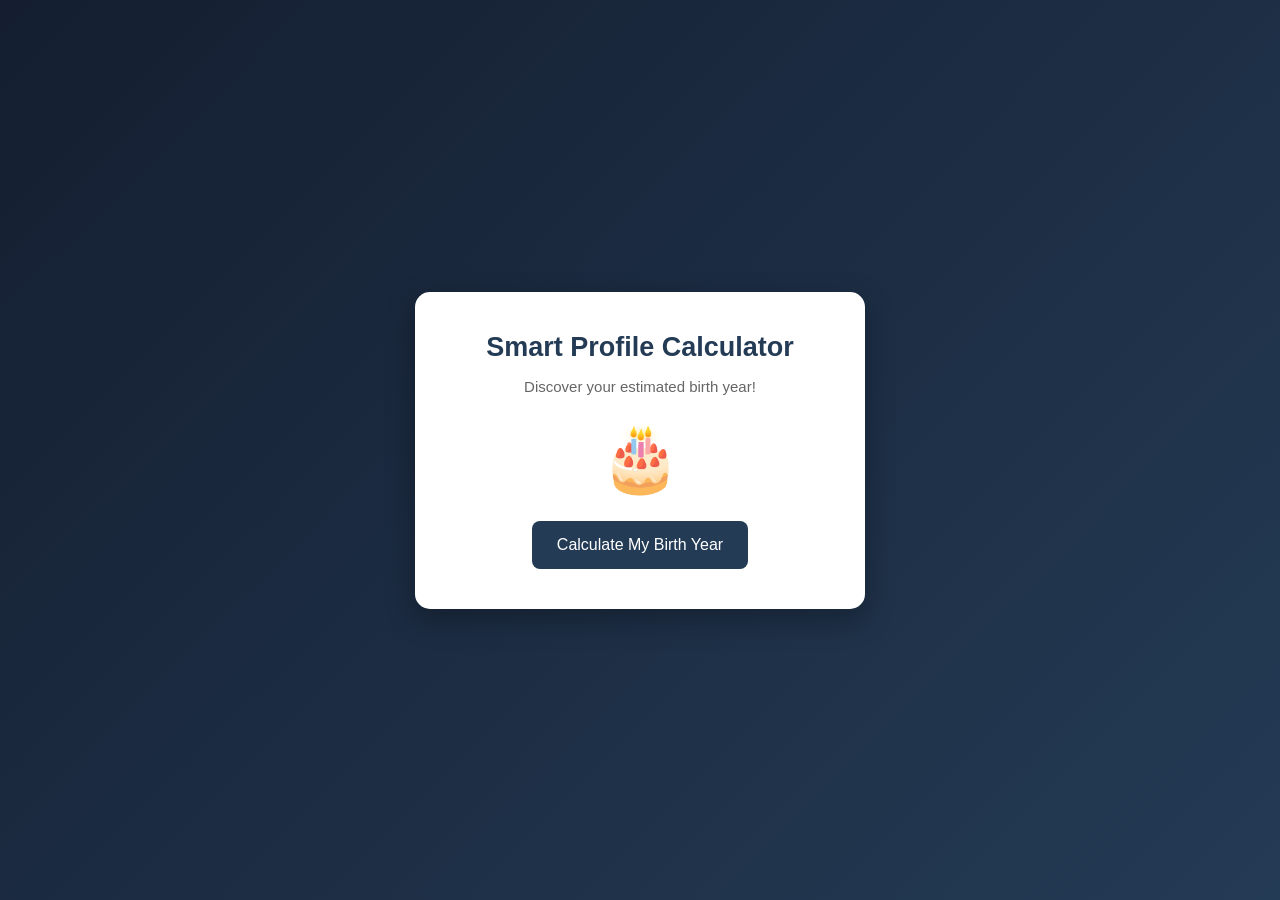
<file: assignment 1/index.html>
<!doctype html>
<html lang="en">
  <head>
    <meta charset="UTF-8" />
    <meta name="viewport" content="width=device-width, initial-scale=1.0" />

    <title>Smart Profile & Birth Year Calculator</title>

    <link rel="stylesheet" href="style.css" />
    <script src="script.js"></script>
  </head>
  <body>
    <div class="container">
      <h1>Smart Profile Calculator</h1>

      <p>Discover your estimated birth year!</p>

      <div class="icon">🎂</div>

      <button onclick="calculateBirthYear()">Calculate My Birth Year</button>
    </div>
  </body>
</html>
</file>
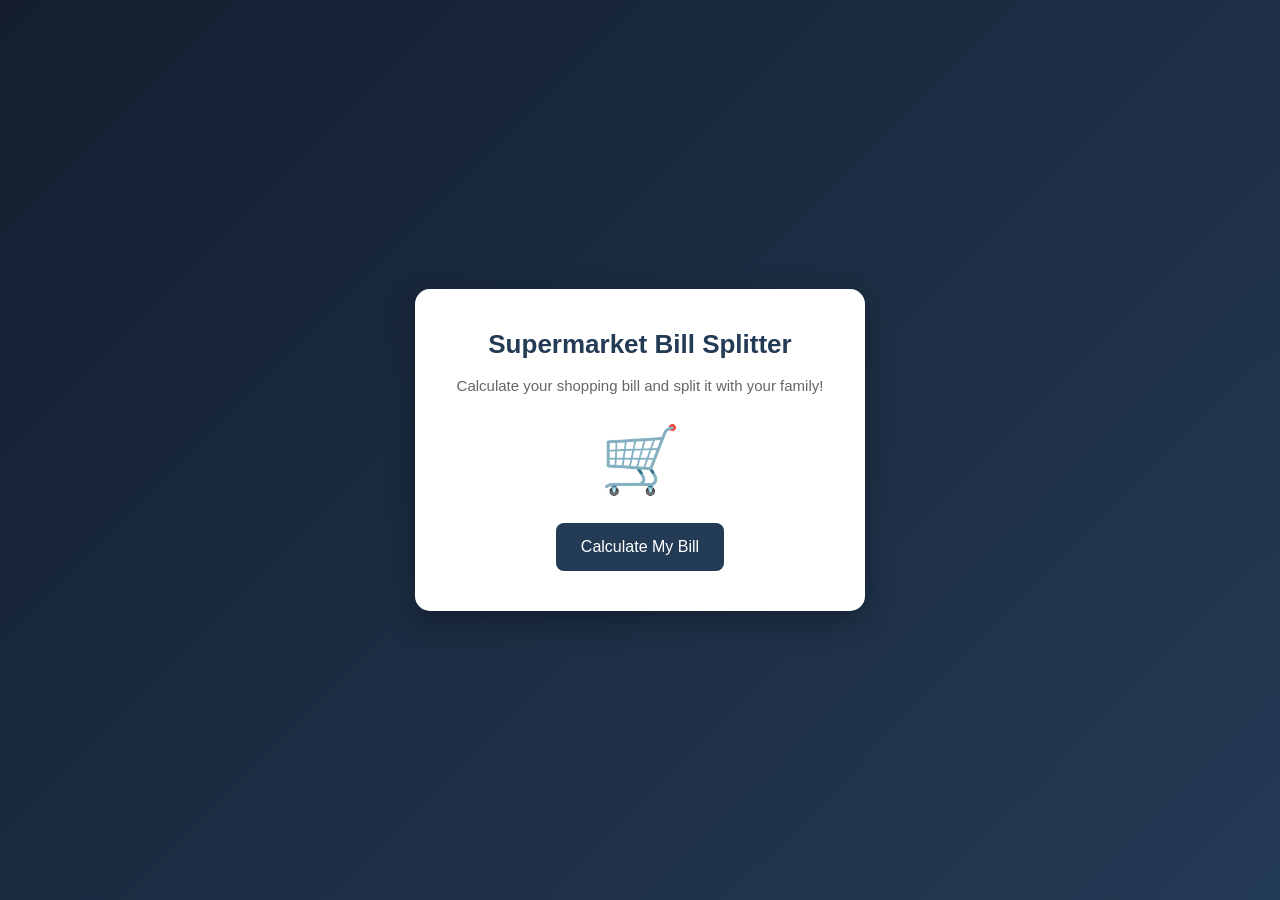
<file: assignment 2/index.html>
<!DOCTYPE html>
<html lang="en">
<head>
    <meta charset="UTF-8">
    <meta name="viewport" content="width=device-width, initial-scale=1.0">

    <title>Smart Supermarket Bill Splitter</title>

    <link rel="stylesheet" href="style.css">
    <script src="script.js"></script>

</head>
<body>

    <div class="container">

        <h1>Supermarket Bill Splitter</h1>

        <p>Calculate your shopping bill and split it with your family!</p>

        <div class="icon">🛒</div>

        <button onclick="calculateBill()">
            Calculate My Bill
        </button>

    </div>
</body>
</html>
</file>
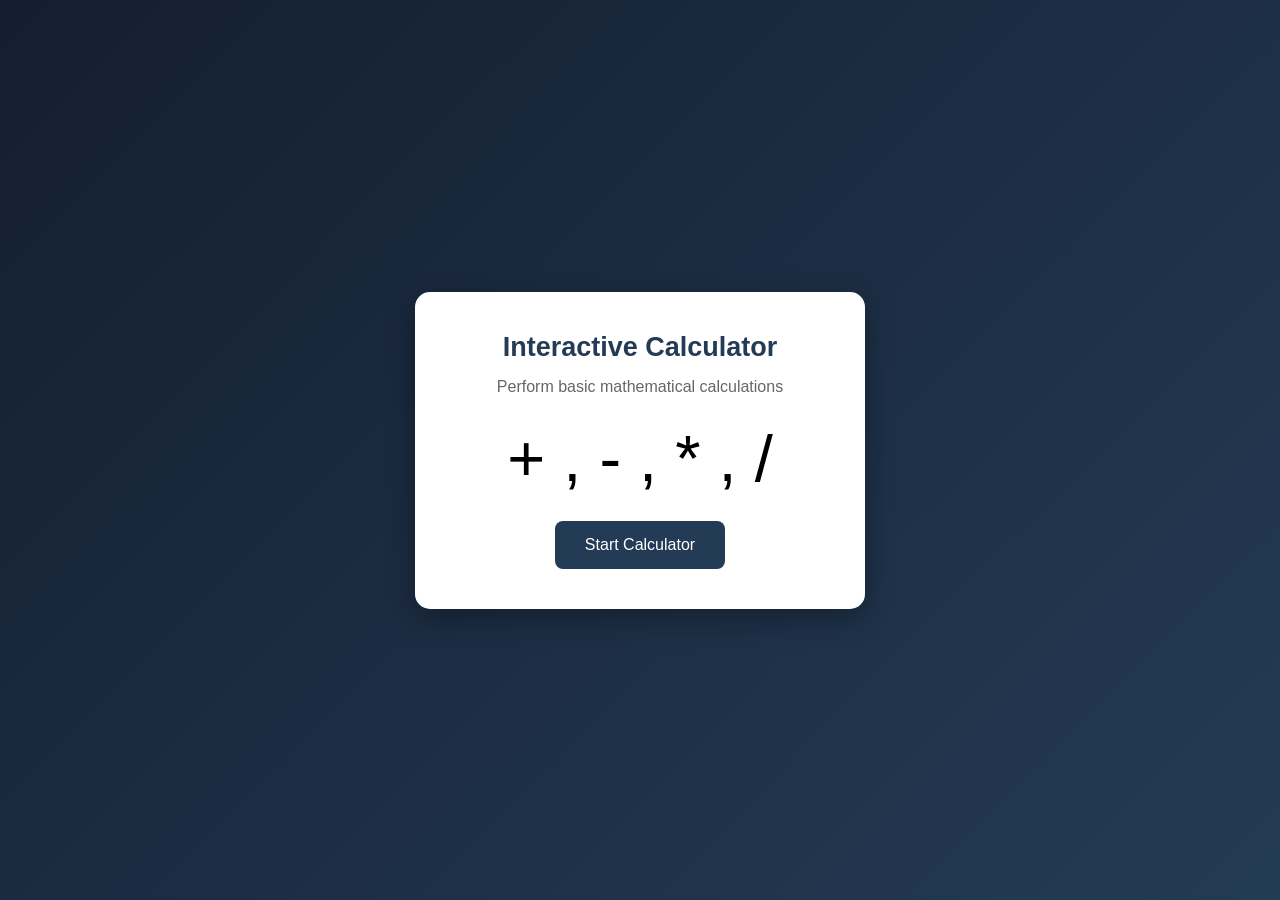
<file: assignment 3/index.html>
<!doctype html>
<html lang="en">
  <head>
    <meta charset="UTF-8" />
    <meta name="viewport" content="width=device-width, initial-scale=1.0" />

    <title>Interactive CLI Calculator</title>

    <link rel="stylesheet" href="style.css" />
    <script src="script.js"></script>
  </head>
  <body>
    <div class="calculator">
      <h1>Interactive Calculator</h1>

      <p>Perform basic mathematical calculations</p>

      <div class="calculator-icon">+ , - , * , /</div>

      <button onclick="calculate()">Start Calculator</button>
    </div>
  </body>
</html>
</file>
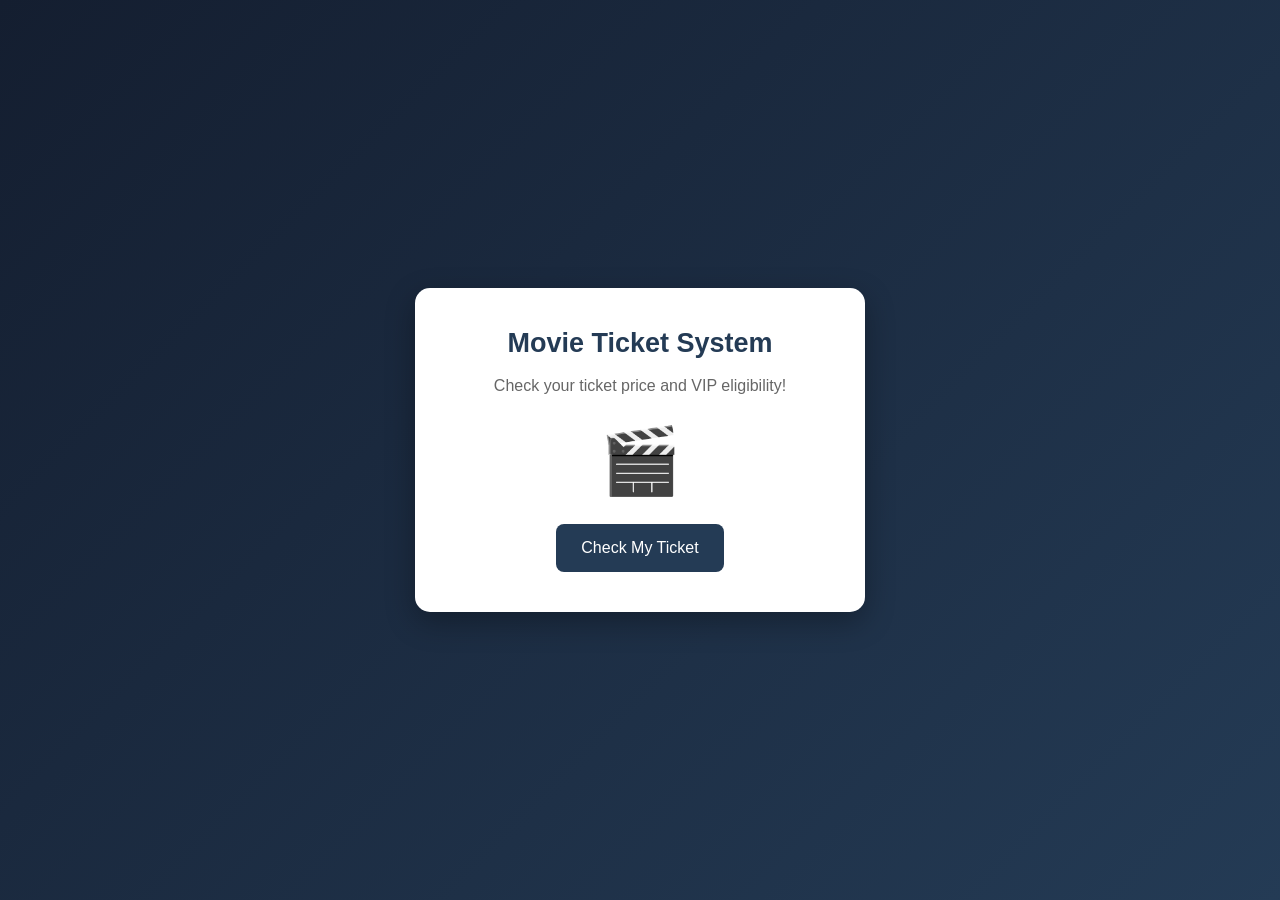
<file: assignment 4/index.html>
<!doctype html>
<html lang="en">
  <head>
    <meta charset="UTF-8" />
    <meta name="viewport" content="width=device-width, initial-scale=1.0" />
    <title>Movie Ticket Discount System</title>
    <link rel="stylesheet" href="style.css" />
    <script src="script.js"></script>
  </head>
  <body>
    <div class="container">
      <h1>Movie Ticket System</h1>

      <p>Check your ticket price and VIP eligibility!</p>

      <div class="movie-icon">🎬</div>

      <button onclick="checkTicket()">Check My Ticket</button>
    </div>
  </body>
</html>
</file>
<file: assignment 1/style.css>
* {
    margin: 0;
    padding: 0;
    box-sizing: border-box;
}

body {
    font-family: Arial, sans-serif;
    background: linear-gradient(135deg, #141e30, #243b55);
    min-height: 100vh;

    display: flex;
    justify-content: center;
    align-items: center;

    padding: 20px;
}

.container {
    background: white;
    width: 100%;
    max-width: 450px;

    padding: 40px 25px;
    text-align: center;

    border-radius: 15px;
    box-shadow: 0 10px 30px rgba(0, 0, 0, 0.3);
}

h1 {
    color: #243b55;
    font-size: 27px;
    margin-bottom: 15px;
}

p {
    color: #666;
    font-size: 15px;
    margin-bottom: 25px;
}

.icon {
    font-size: 65px;
    margin-bottom: 25px;
}

button {
    background: #243b55;
    color: white;

    border: none;
    padding: 15px 25px;

    border-radius: 8px;
    font-size: 16px;

    cursor: pointer;
    transition: 0.3s;
}

button:hover {
    background: #141e30;
    transform: translateY(-3px);
}
</file>
<file: assignment 2/style.css>
* {
    margin: 0;
    padding: 0;
    box-sizing: border-box;
}

body {
    font-family: Arial, sans-serif;
    background: linear-gradient(135deg, #141e30, #243b55);

    min-height: 100vh;

    display: flex;
    justify-content: center;
    align-items: center;

    padding: 20px;
}

.container {
    background: white;
    width: 100%;
    max-width: 450px;

    padding: 40px 25px;
    text-align: center;

    border-radius: 15px;

    box-shadow: 0 10px 30px rgba(0, 0, 0, 0.3);
}

h1 {
    color: #243b55;
    font-size: 26px;
    margin-bottom: 15px;
}

p {
    color: #666;
    font-size: 15px;
    margin-bottom: 25px;
    line-height: 1.5;
}

.icon {
    font-size: 65px;
    margin-bottom: 25px;
}

button {
    background: #243b55;
    color: white;

    border: none;
    padding: 15px 25px;

    border-radius: 8px;
    font-size: 16px;

    cursor: pointer;
    transition: 0.3s;
}

button:hover {
    background: #141e30;
    transform: translateY(-3px);
}

#result {
    margin-top: 25px;
    color: #243b55;
    font-size: 17px;
    font-weight: bold;
    line-height: 1.8;
}
</file>
<file: assignment 3/style.css>
* {
    margin: 0;
    padding: 0;
    box-sizing: border-box;
}

body {
    font-family: Arial, sans-serif;
    background: linear-gradient(135deg, #141e30, #243b55);

    min-height: 100vh;

    display: flex;
    justify-content: center;
    align-items: center;

    padding: 20px;
}

.calculator {
    background: white;
    width: 100%;
    max-width: 450px;

    padding: 40px 25px;
    text-align: center;

    border-radius: 15px;

    box-shadow: 0 10px 30px rgba(0, 0, 0, 0.3);
}

h1 {
    color: #243b55;
    font-size: 27px;
    margin-bottom: 15px;
}

p {
    color: #666;
    margin-bottom: 25px;
}

.calculator-icon {
    font-size: 65px;
    margin-bottom: 25px;
}

button {
    background: #243b55;
    color: white;

    border: none;
    padding: 15px 30px;

    border-radius: 8px;
    font-size: 16px;

    cursor: pointer;
    transition: 0.3s;
}

button:hover {
    background: #141e30;
    transform: translateY(-3px);
}

#result {
    margin-top: 25px;
    color: #243b55;
    font-size: 18px;
    font-weight: bold;
    line-height: 1.8;
}
</file>
<file: assignment 4/style.css>
* {
    margin: 0;
    padding: 0;
    box-sizing: border-box;
}

body {
    font-family: Arial, sans-serif;
    background: linear-gradient(135deg, #141e30, #243b55);

    min-height: 100vh;

    display: flex;
    justify-content: center;
    align-items: center;

    padding: 20px;
}

.container {
    background: white;
    width: 100%;
    max-width: 450px;

    padding: 40px 25px;
    text-align: center;

    border-radius: 15px;

    box-shadow: 0 10px 30px rgba(0, 0, 0, 0.3);
}

h1 {
    color: #243b55;
    font-size: 27px;
    margin-bottom: 15px;
}

p {
    color: #666;
    margin-bottom: 25px;
    line-height: 1.5;
}

.movie-icon {
    font-size: 65px;
    margin-bottom: 25px;
}

button {
    background: #243b55;
    color: white;

    border: none;
    padding: 15px 25px;

    border-radius: 8px;
    font-size: 16px;

    cursor: pointer;
    transition: 0.3s;
}

button:hover {
    background: #141e30;
    transform: translateY(-3px);
}
</file>
